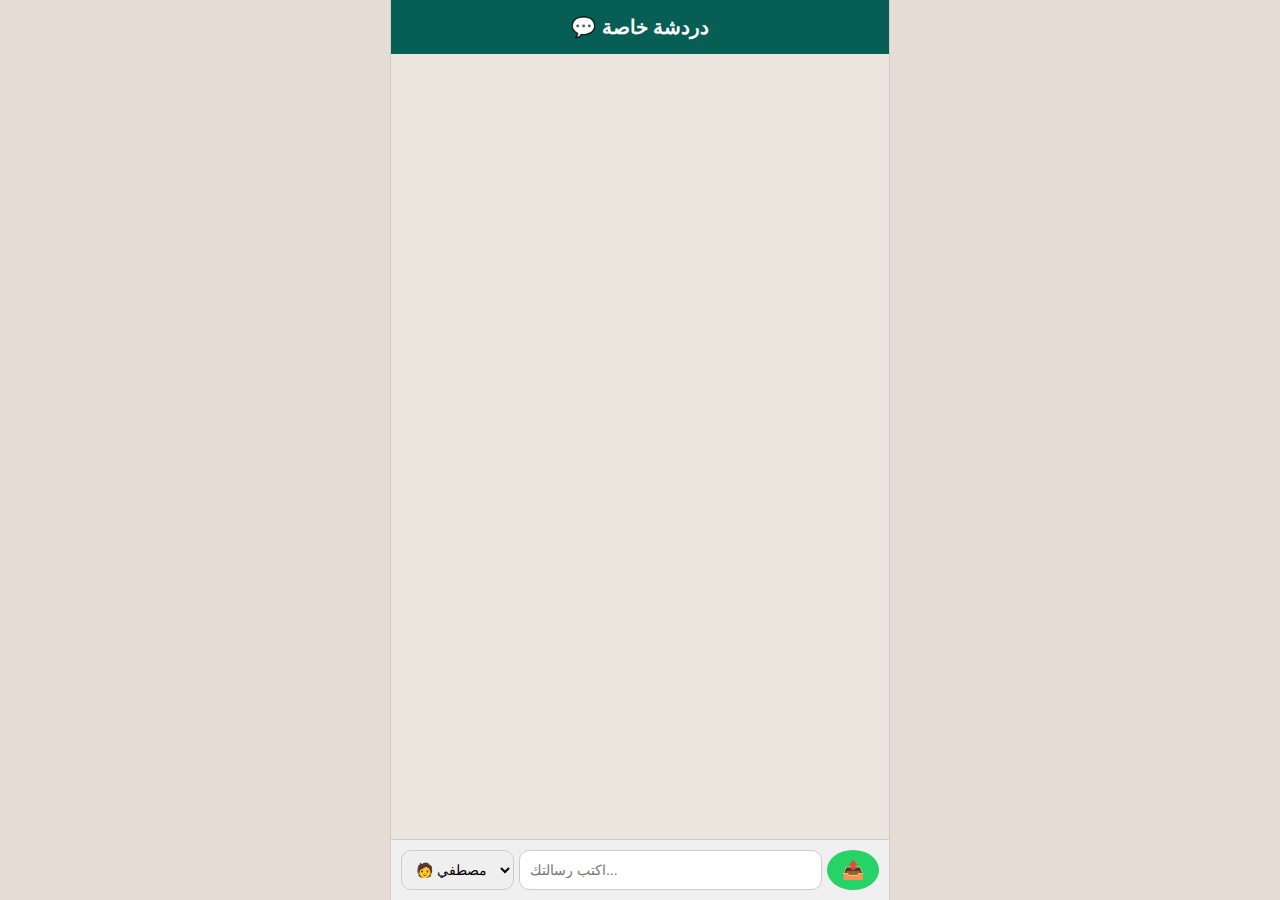
<file: chat.html>
<!DOCTYPE html>
<html lang="en">
<head>
  <meta charset="UTF-8">
  <meta name="viewport" content="width=device-width, initial-scale=1.0">
  <title>Two-Person Chat</title>
  <link rel="stylesheet" href="chat.css">
</head>
<body>
  <div class="chat-app">
    <div class="chat-header">💬 دردشة خاصة</div>
    <div id="chat-box" class="chat-box"></div>
    <div class="chat-input">
      <select id="user">
        <option value="A">🧑 مصطفي</option>
        <option value="B">👩 هيومتي</option>
      </select>
      <input type="text" id="message" placeholder="اكتب رسالتك...">
      <button onclick="sendMessage()">📤</button>
    </div>
  </div>
  <script src="chat.js"></script>
</body>
</html>
</file>
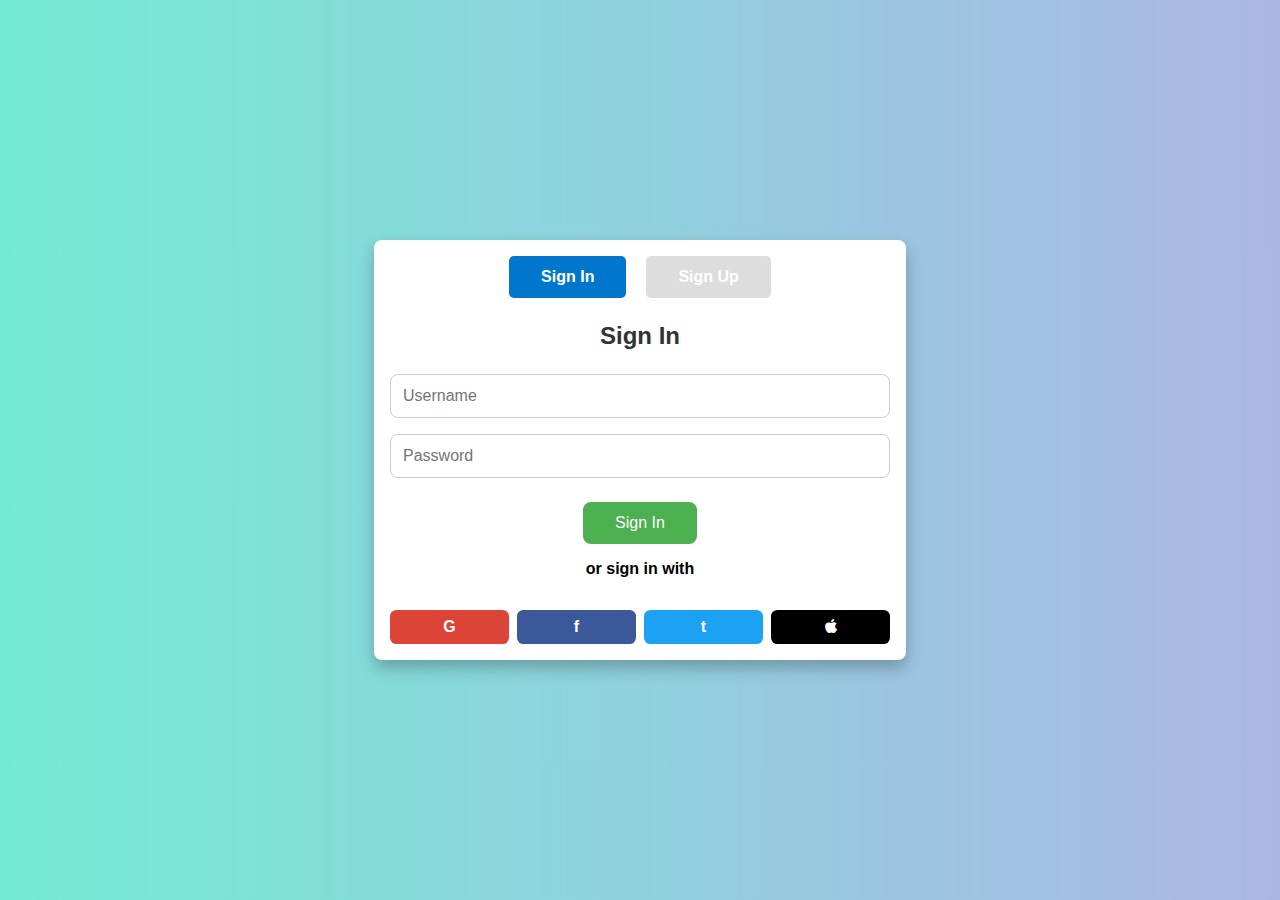
<file: login.html>
<!DOCTYPE html>
<html lang="en">
<head>
  <meta charset="UTF-8" />
  <meta name="viewport" content="width=device-width, initial-scale=1.0"/>
  <title>Account Portal</title>
  <link rel="stylesheet" href="https://cdnjs.cloudflare.com/ajax/libs/font-awesome/6.4.0/css/all.min.css">
  <link rel="stylesheet" href="/login.css">
</head>
<body>
  <div class="signin-container">
    <div class="tab-switch">
      <button id="signin-tab" class="active">Sign In</button>
      <button id="signup-tab">Sign Up</button>
    </div>

    <!-- Sign In Form -->
    <div id="signin-form" class="tab-content active">
      <h2>Sign In</h2>
      <div class="inps">
        <input type="text" placeholder="Username" id="username" />
        <input type="password" placeholder="Password" id="password" />
      </div>
      <button id="signin-btn">Sign In</button>
      
      <p style="margin:1rem 0 0.5rem; font-weight:bold;">or sign in with</p>
      <div class="social-login">
        <button class="social-btn google" title="Sign in with Google">G</button>
        <button class="social-btn facebook" title="Sign in with Facebook">f</button>
        <button class="social-btn twitter" title="Sign in with Twitter">t</button>
        <button class="social-btn apple" title="Sign in with Apple"><i class="fab fa-apple"></i></button>
      </div>
    </div>
    
    <!-- Sign Up Form -->
    <div id="signup-form" class="tab-content">
      <h2>Create Account</h2>
      <div class="inps">
        <input type="text" placeholder="Full Name" id="signup-fullname" />
        <input type="text" placeholder="Business Name" id="signup-business" />
        <input type="text" placeholder="Mobile Number" id="signup-mobile" />
        <input type="text" placeholder="Address" id="signup-address" />
        <input type="email" placeholder="Email" id="signup-email" />
        <input type="text" placeholder="Username" id="signup-username" />
        <input type="password" placeholder="Password" id="signup-password" />
      </div>
      <button id="create-account-btn">Create Account</button>
        
    </div>
  </div>

  <script src="/login.js"></script>
</body>
</html>
</file>
<file: chat.css>
* {
  box-sizing: border-box;
}

body {
  margin: 0;
  padding: 0;
  font-family: 'Segoe UI', sans-serif;
  background-color: #e5ddd5;
}

.chat-app {
  display: flex;
  flex-direction: column;
  height: 100vh;
  max-width: 500px;
  margin: auto;
  background-color: #fff;
  border-left: 1px solid #ccc;
  border-right: 1px solid #ccc;
}

.chat-header {
  padding: 15px;
  background-color: #075e54;
  color: white;
  font-size: 20px;
  text-align: center;
  font-weight: bold;
}

.chat-box {
  flex: 1;
  padding: 10px;
  overflow-y: auto;
  background-color: #ece5dd;
}

.message {
  margin: 8px 0;
  padding: 10px 15px;
  border-radius: 20px;
  max-width: 70%;
  word-wrap: break-word;
  clear: both;
  font-size: 15px;
}

.A {
  background-color: #dcf8c6;
  align-self: flex-start;
  float: left;
  border-bottom-left-radius: 0;
}

.B {
  background-color: #fff;
  align-self: flex-end;
  float: right;
  border-bottom-right-radius: 0;
}

.chat-input {
  display: flex;
  padding: 10px;
  gap: 5px;
  background-color: #f0f0f0;
  border-top: 1px solid #ccc;
}

.chat-input select,
.chat-input input {
  padding: 10px;
  font-size: 14px;
  border-radius: 10px;
  border: 1px solid #ccc;
  outline: none;
}

.chat-input input {
  flex: 1;
}

.chat-input button {
  padding: 0 15px;
  font-size: 18px;
  background-color: #25d366;
  color: white;
  border: none;
  border-radius: 50%;
  cursor: pointer;
  transition: background 0.3s ease;
}

.chat-input button:hover {
  background-color: #1ebe5d;
}

/* 🎯 موبايل */
@media (max-width: 480px) {
  .chat-app {
    border: none;
  }

  .chat-header {
    font-size: 18px;
  }

  .message {
    font-size: 14px;
    padding: 8px 12px;
  }

  .chat-input {
    flex-direction: column;
    gap: 8px;
  }

  .chat-input select,
  .chat-input input,
  .chat-input button {
    width: 100%;
  }

  .chat-input button {
    border-radius: 10px;
  }
}
</file>
<file: login.css>
body {
  font-family: 'Segoe UI', sans-serif;
  background: linear-gradient(to right, #74ebd5, #ACB6E5);
  display: flex;
  align-items: center;
  justify-content: center;
  height: 100vh;
  margin: 0;
}

.signin-container {
  background: white;
  padding: 1rem;
  border-radius: .5rem;
  box-shadow: 0 8px 16px rgba(0, 0, 0, 0.25);
  text-align: center;
  width: 100%;
  max-width: 500px;
}
.inps {
  display: flex;
  flex-direction: column;
}

h2 {
  margin-bottom: 1rem;
  color: #333;
}

input {

  padding: 0.75rem;
  margin: 0.5rem 0;
  border: 1px solid #ccc;
  border-radius: 0.5rem;
  font-size: 1rem;
}

button {
  margin-top: 1rem;
  padding: 0.75rem 2rem;
  border: none;
  border-radius: 0.5rem;
  background-color: #4CAF50;
  color: white;
  font-size: 1rem;
  cursor: pointer;
  transition: background-color 0.3s;
}

button:hover {
  background-color: #45a049;
}

.tab-switch {
  display: flex;
  justify-content: center;
  margin-bottom: 1.5rem;
}

.tab-switch button {
  padding: 0.75rem 2rem;
  margin: 0 10px;
  cursor: pointer;
  border: none;
  background: #ddd;
  font-weight: bold;
  border-radius: 5px;
  transition: background 0.3s, color 0.3s;
}

.tab-switch button.active {
  background: #0077cc;
  color: white;
}

.tab-content {
  display: none;
}

.tab-content.active {
  display: block;
}

.social-login {
  display: flex;
  justify-content: space-between;
  margin-top: 1rem;
  gap: 0.5rem;
}

.social-btn {
  flex: 1;
  padding: 0.5rem 0;
  border: none;
  border-radius: 0.4rem;
  color: white;
  font-size: 1rem;
  font-weight: bold;
  cursor: pointer;
  transition: transform 0.2s;
}

.google { background: #DB4437; }
.facebook { background: #3b5998; }
.twitter { background: #1da1f2; }
.apple { background: black; }

.social-btn:hover {
  transform: scale(1.05);
}

a {
  color: #0077cc;
  text-decoration: none;
}

a:hover {
  text-decoration: underline;
}

.confetti {
  position: absolute;
  top: 0;
  left: 0;
  width: 100%;
  height: 100%;
  pointer-events: none;
  overflow: hidden;
}
</file>
